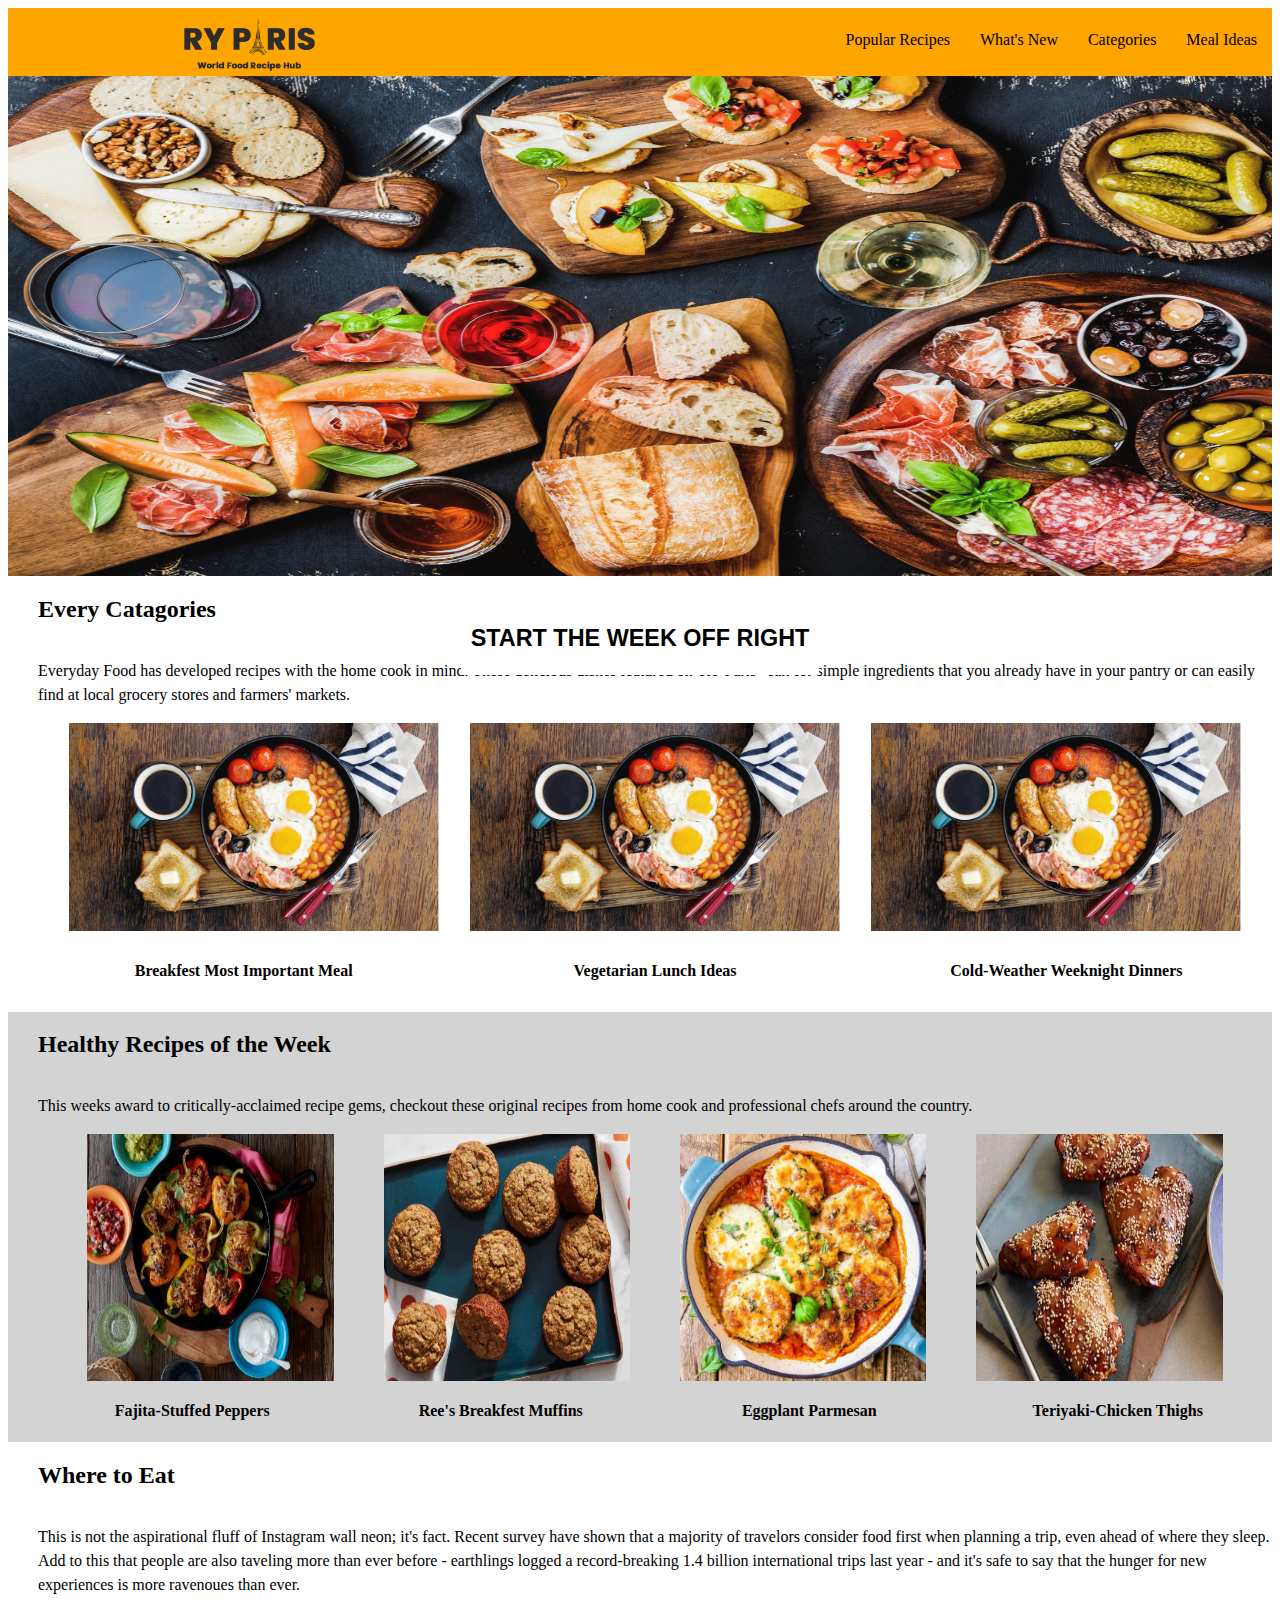
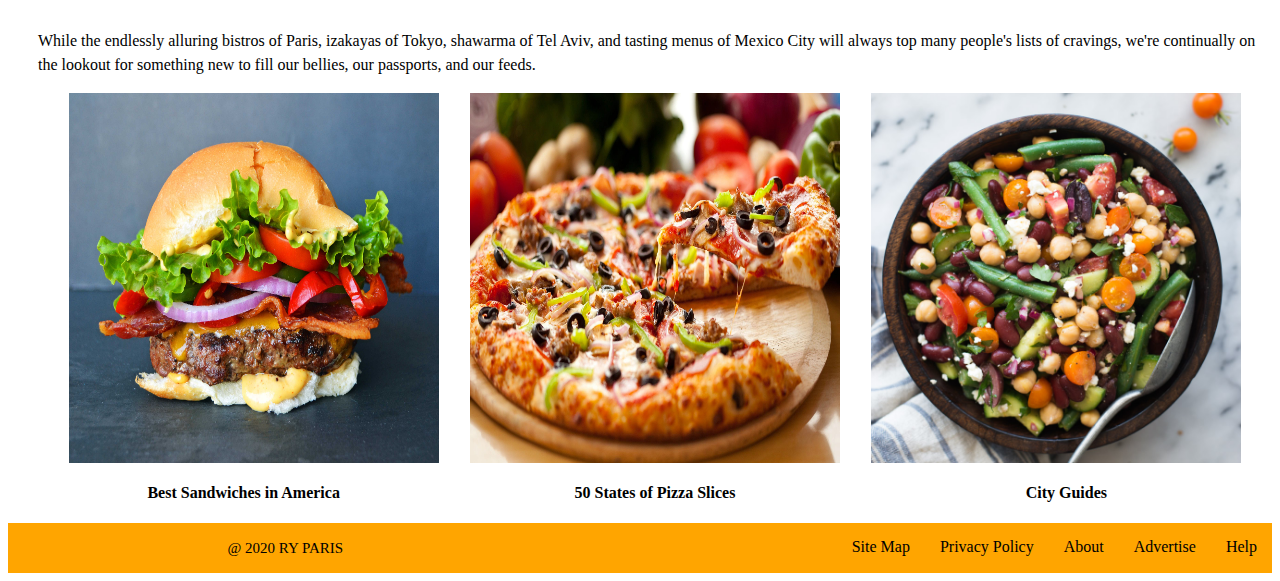
<file: Index.html>
<!DOCTYPE html> 
<html> 
    <head> 
        <meta charset="UTF-8"> 
        <link rel="stylesheet" type="text/css" href="css/style.css">
    </head>
</html> 
<body> 
    <div class="Header"> 
        <div class="h1">
            <a href="Index.html"><img style="display: inline;" src="images/ryparis-logo.png" alt="logo">
            <h1 style="display: inline;"></h1> 
        </div>
        <a href="re">Popular Recipes</a> 
        <a href="#">What's New</a> 
        <a href="#">Categories</a> 
        <a href="#">Meal Ideas</a>
    </div> 
    <div class="Picture1"> 
        <img src="images/hero-image.jpg" alt="hero-image" style="width: 100%;"> 
            <div class="h3"> 
                <span><h3>START THE WEEK OFF RIGHT</h3></span> 
            </div>
    </div> 
    <div class="indent3"> 
        <h2>Every Catagories</h2> 
        <p class="space">Everyday Food has developed recipes with the home cook in mind. These delicious dishes featured on 'RY Paris" call for simple ingredients that you already have in your pantry or can easily find at local grocery stores and farmers' markets.</p> 
        <div class="picindent">
            <img src="images/breakfast-ideas.jpg" alt="fajita" style="width:30%"> 
            <img src="images/breakfast-ideas.jpg" alt="muffins" style="width:30%"> 
            <img src="images/breakfast-ideas.jpg" alt="eggplant-parmesan" style="width:30%">  
            <div class="h2"> 
                <h4 class="h2"><span>Breakfest Most Important Meal</span></h4> 
                <h4 class="h2"><span>Vegetarian Lunch Ideas</span></h4> 
                <h4 class="h2"><span>Cold-Weather Weeknight Dinners</span></h4> 
            </div>
        </div> 
    </div> 
    <div class="indent2"> 
        <h2>Healthy Recipes of the Week</h2> 
        <p class="space">This weeks award to critically-acclaimed recipe gems, checkout these original recipes from home cook and professional chefs around the country.</p> 
        <div class="picindent">
            <img src="images/fajita-peppers.jpeg" alt="fajita" style="width:20%"> 
            <img src="images/muffins.jpeg" alt="muffins" style="width:20%"> 
            <img src="images/eggplant-parmesan.jpg" alt="eggplant-parmesan" style="width:20%"> 
            <img src="images/teriyaki-chicken.jpeg" alt="teriyaki" style="width:20%">
            <div class="h2"> 
                <h4 class="h2">Fajita-Stuffed Peppers</h4> 
                <h4 class="h2">Ree's Breakfest Muffins</h4> 
                <h4 class="h2">Eggplant Parmesan</h4>  
                <h4 class="h2">Teriyaki-Chicken Thighs</h4>
            </div>
        </div> 
    </div> 
    <div class="indent3"> 
        <h2>Where to Eat</h2> 
        <p class="space">This is not the aspirational fluff of Instagram wall neon; it's fact. Recent survey have shown that a majority of travelors consider food first when planning a trip, even ahead of where they sleep. Add to this that people are also taveling more than ever before - earthlings logged a record-breaking 1.4 billion international trips last year - and it's safe to say that the hunger for new experiences is more ravenoues than ever.</p>  
        <p class="space">While the endlessly alluring bistros of Paris, izakayas of Tokyo, shawarma of Tel Aviv, and tasting menus of Mexico City will always top many people's lists of cravings, we're continually on the lookout for something new to fill our bellies, our passports, and our feeds.</p>
        <div class="picindent">
            <img src="images/burger.jpg" alt="fajita" style="width:30%"> 
            <img src="images/pizza.jpeg" alt="muffins" style="width:30%"> 
            <img src="images/vegetarian-ideas.jpg" alt="eggplant-parmesan" style="width:30%">  
            <div class="h2"> 
                <h4 class="h2">Best Sandwiches in America</h4> 
                <h4 class="h2">50 States of Pizza Slices</h4> 
                <h4 class="h2">City Guides</h4> 
            </div>
        </div> 
    </div> 
    <div class="Footer"> 
        <div class="h4">@ 2020 RY PARIS</div>
        <a href="#">Site Map</a> 
        <a href="#">Privacy Policy</a> 
        <a href="#">About</a> 
        <a href="#">Advertise</a> 
        <a href="#">Help</a>
    </div>
</body>
</file>
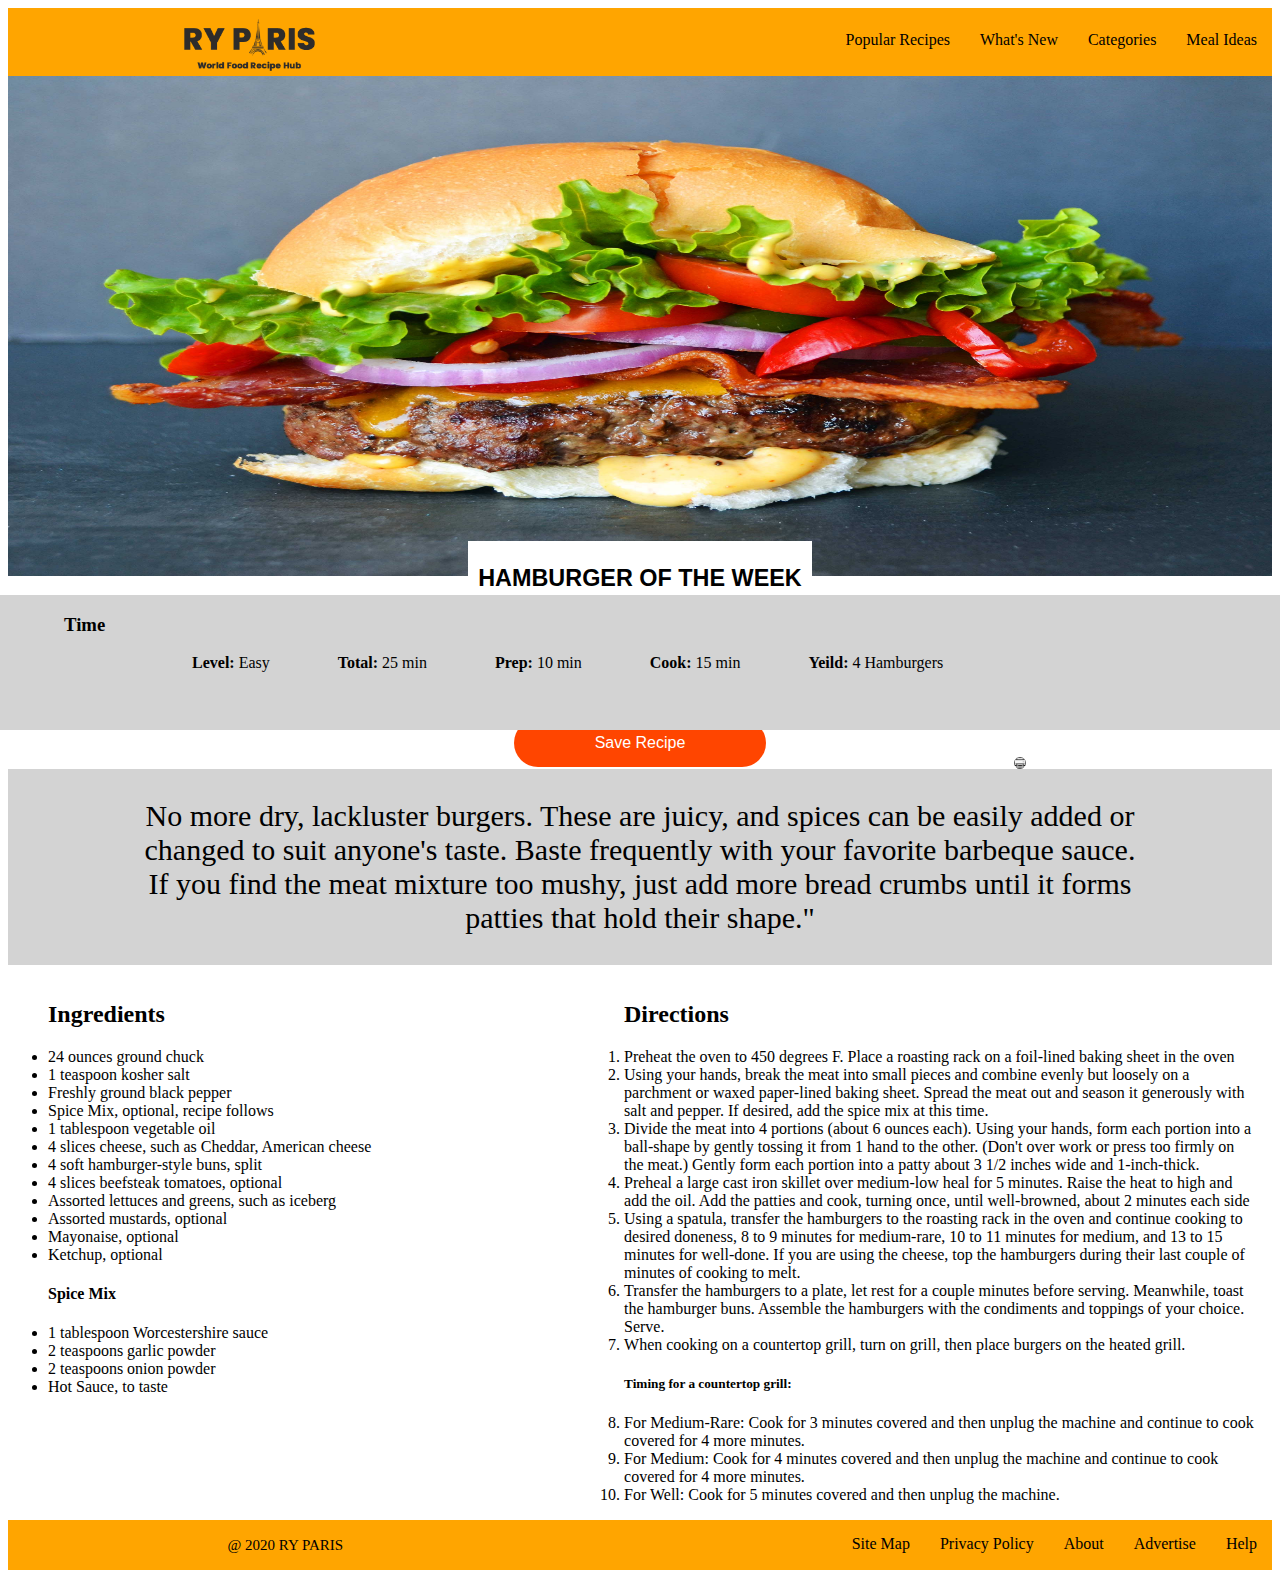
<file: recipe.html>
<!DOCTYPE html> 
<html> 
    <head> 
        <meta charset="UTF-8"> 
        <link rel="stylesheet" type="text/css" href="css/style.css">
    </head>
</html> 
<body> 
    <div class="Header"> 
        <div class="h1">
            <a href="Index.html"><img style="display: inline;" src="images/ryparis-logo.png" alt="logo">
            <h1 style="display: inline;"></h1> 
        </div>
        <a href="recipe.html">Popular Recipes</a> 
        <a href="#">What's New</a> 
        <a href="#">Categories</a> 
        <a href="#">Meal Ideas</a>
    </div> 
    <div class="Picture1"> 
        <img src="images/burger.jpg" alt="hero-image" style="width: 100%;"> 
        <div class="h33"> 
            <span><h3>HAMBURGER OF THE WEEK</h3></span> 
        </div>
            <div class="hamdis"> 
                <h3><span><b>Time</b></span></h3> 
                <ul class="hamcont"> 
                    <li class="hamcont"><b>Level:</b> Easy</li> 
                    <li class="hamcont"><b>Total:</b> 25 min</li> 
                    <li class="hamcont"><b>Prep:</b> 10 min</li> 
                    <li class="hamcont"><b>Cook:</b> 15 min</li> 
                    <li class="hamcont"><b>Yeild:</b> 4 Hamburgers</li>
                </ul>
            </div>
    </div> 
    <div class="Review"> 
        <h1>Bengal Burger</h1> 
        <img class="star" src="images/5 Star.png">
            <p class="review">Reviews</p> 
        <button class="button1">Save Recipe</button> 
            <button class="button2" type="button"><img src="images/Printing icon.png"></button>
    </div> 
    <div class="Quote"> 
        <p> No more dry, lackluster burgers. These are juicy, and spices can be easily added or changed to suit anyone's taste. Baste frequently with your favorite barbeque sauce. If you find the meat mixture too mushy, just add more bread crumbs until it forms patties that hold their shape."</p>
    </div> 
    <div class="Ingredients"> 
        <ul> 
            <h2>Ingredients</h2>
            <li>24 ounces ground chuck</li> 
            <li>1 teaspoon kosher salt</li> 
            <li>Freshly ground black pepper</li> 
            <li>Spice Mix, optional, recipe follows</li> 
            <li>1 tablespoon vegetable oil</li> 
            <li>4 slices cheese, such as Cheddar, American cheese</li> 
            <li>4 soft hamburger-style buns, split</li> 
            <li>4 slices beefsteak tomatoes, optional</li> 
            <li>Assorted lettuces and greens, such as iceberg</li> 
            <li>Assorted mustards, optional</li> 
            <li>Mayonaise, optional</li> 
            <li>Ketchup, optional</li>
            <h4> Spice Mix</h4> 
            <li>1 tablespoon Worcestershire sauce</li> 
            <li>2 teaspoons garlic powder</li> 
            <li>2 teaspoons onion powder</li> 
            <li>Hot Sauce, to taste</li>
        </ul> 
        <ol> 
            <h2>Directions</h2> 
            <li>Preheat the oven to 450 degrees F. Place a roasting rack on a foil-lined baking sheet in the oven</li> 
            <li>Using your hands, break the meat into small pieces and combine evenly but loosely on a parchment or waxed paper-lined baking sheet. Spread the meat out and season it generously with salt and pepper. If desired, add the spice mix at this time.</li> 
            <li>Divide the meat into 4 portions (about 6 ounces each). Using your hands, form each portion into a ball-shape by gently tossing it from 1 hand to the other. (Don't over work or press too firmly on the meat.) Gently form each portion into a patty about 3 1/2 inches wide and 1-inch-thick.</li> 
            <li>Preheal a large cast iron skillet over medium-low heal for 5 minutes. Raise the heat to high and add the oil. Add the patties and cook, turning once, until well-browned, about 2 minutes each side</li> 
            <li>Using a spatula, transfer the hamburgers to the roasting rack in the oven and continue cooking to desired doneness, 8 to 9 minutes for medium-rare, 10 to 11 minutes for medium, and 13 to 15 minutes for well-done. If you are using the cheese, top the hamburgers during their last couple of minutes of cooking to melt.</li> 
            <li>Transfer the hamburgers to a plate, let rest for a couple minutes before serving. Meanwhile, toast the hamburger buns. Assemble the hamburgers with the condiments and toppings of your choice. Serve.</li> 
            <li>When cooking on a countertop grill, turn on grill, then place burgers on the heated grill.</li> 
            <h5>Timing for a countertop grill:</h5> 
            <li>For Medium-Rare: Cook for 3 minutes covered and then unplug the machine and continue to cook covered for 4 more minutes.</li> 
            <li>For Medium: Cook for 4 minutes covered and then unplug the machine and continue to cook covered for 4 more minutes.</li> 
            <li>For Well: Cook for 5 minutes covered and then unplug the machine.</li>
        </ol> 
    </div> 
    <div class="Footer"> 
        <div class="h4">@ 2020 RY PARIS</div>
        <a href="#">Site Map</a> 
        <a href="#">Privacy Policy</a> 
        <a href="#">About</a> 
        <a href="#">Advertise</a> 
        <a href="#">Help</a>
    </div>
</body>
</file>
<file: css/style.css>
.Header{ 
    display: flex; 
    flex-direction: row; 
    background-color: orange; 
    height: 60px; 
    width: border; 
    text-align: center; 
    justify-content: flex-end; 
    padding-top: 8px;
} 
.h1 { 
    justify-content: flex-start; 
    padding-right: 50%; 
    height: 10px; 
    width: 10px; 
    align-items: space-evenly; 
    position: relative;
} 
.h1 img{ 
    position: relative;
    width: 150px; 
    height: 60px; 
    flex-wrap: wrap;
}
.Picture1{ 
    display: flex;  
    height: 500px; 
    justify-content: center;
} 
.h3{ 
    font-family: 'Gill Sans', 'Gill Sans MT', Calibri, 'Trebuchet MS', sans-serif;
    position: absolute;
    display: flex; 
    justify-content: center; 
    z-index: 2; 
    font-size: 20px; 
    bottom: 225px;
} 
.h3 span{  
    background-color: white; 
    padding-right: 10px; 
    padding-left: 10px;
} 
.h33{ 
    font-family: 'Gill Sans', 'Gill Sans MT', Calibri, 'Trebuchet MS', sans-serif;
    position: absolute;
    display: flex; 
    justify-content: center; 
    z-index: 2; 
    font-size: 20px; 
    bottom: 285px;
} 
.h33 span{  
    background-color: white; 
    padding-right: 10px; 
    padding-left: 10px;
} 
.hamdis{ 
    display: block;
    position: absolute; 
    z-index: 2; 
    justify-content: space-evenly; 
    padding-left: 10%; 
    background-color: lightgray; 
    bottom: 170px; 
    width: 100%; 
    height: 15%; 
    flex-direction: row;
} 
.hamcont{ 
    display: inline; 
    list-style: none; 
    padding-left: 5%;
}
.h2 { 
  display: flex;
  width: 100%;
  flex-direction: row;
  justify-content: space-evenly; 
  } 
.h2 span{ 
    background-color: white; 
    padding-left: 10px; 
    padding-right: 10px; 
    padding-top: 10px; 
    padding-bottom: 10px;
}
.indent{ 
    display: flex; 
    flex-direction: column; 
    width: border;  
    padding-left: 30px;
} 
.indent2{ 
    display: flex; 
    flex-direction: column; 
    width: border; 
    padding-left: 30px; 
    background: lightgrey; 
} 
.indent3{ 
    display: flex; 
    flex-direction: column;
    width: border;  
    padding-left: 30px;
}  
.picindent{ 
    display: flex; 
    flex-wrap: wrap; 
    width: border; 
    justify-content: space-evenly; 
} 
.Footer{ 
    display: flex; 
    flex-direction: row; 
    width: border; 
    padding-left: 30px; 
    background: orange; 
    height: 50px; 
    justify-content: flex-end;
}
a { 
    text-decoration: none;
    padding: 15px;
    align-items: center; 
    color: black;
} 
a:hover { 
    color: blue; 
} 
.h4 { 
    flex-direction: row;
    justify-content: flex-start; 
    padding-right: 40%; 
    align-items: space-evenly; 
    font-size: 15px; 
    padding-top: 17px;
} 
.Review{ 
    display: flex; 
    flex-direction: column; 
    justify-content: center; 
    width: 20%; 
    padding-left: 40%;
} 
.Quote{ 
    display: flex; 
    flex-direction: column; 
    justify-content: center; 
    text-align: center; 
    background: lightgrey; 
    font-size: 30px; 
    padding-left: 10%; 
    padding-right: 10%;
} 
.Ingredients{ 
    display: flex; 
    flex-direction: row; 
    justify-content: flex-start; 
}  
ol{ 
    width:50%; 
    padding-left: 20%; 
} 
p.space { 
    line-height: 1.5;
} 
.button1{  
    display: flex; 
    flex-direction: row;
    border: none; 
    border-radius: 30px;
    color: white; 
    padding: 15px 32px; 
    text-align: center; 
    font-size: 16px; 
    cursor: pointer; 
    background: orangered; 
    justify-content: center;
} 
.button2{ 
    display: flex; 
    flex-direction: row;
    border: none; 
    border-radius: 100px;  
    cursor: pointer; 
    width: 3%; 
    justify-content: center; 
    position: relative; 
    background: none;
} 
.button2 img{ 
    position: absolute; 
    border: none; 
    border-radius: 100px;
    text-align: center; 
    cursor: pointer;  
    justify-content: center; 
    left: 500px; 
    bottom: 0px; 
    background: none;
}
.star{ 
    width: 10%; 
    height: 2%; 
    position: absolute;
}
.review{ 
    position: relative; 
    left: 160px; 
    bottom: 15px; 
    font-size: 20px;
} 
.star img{ 
    border: 100px black; 
    background: black 100px;
} 
img { 
    width: 100%;
}
</file>
